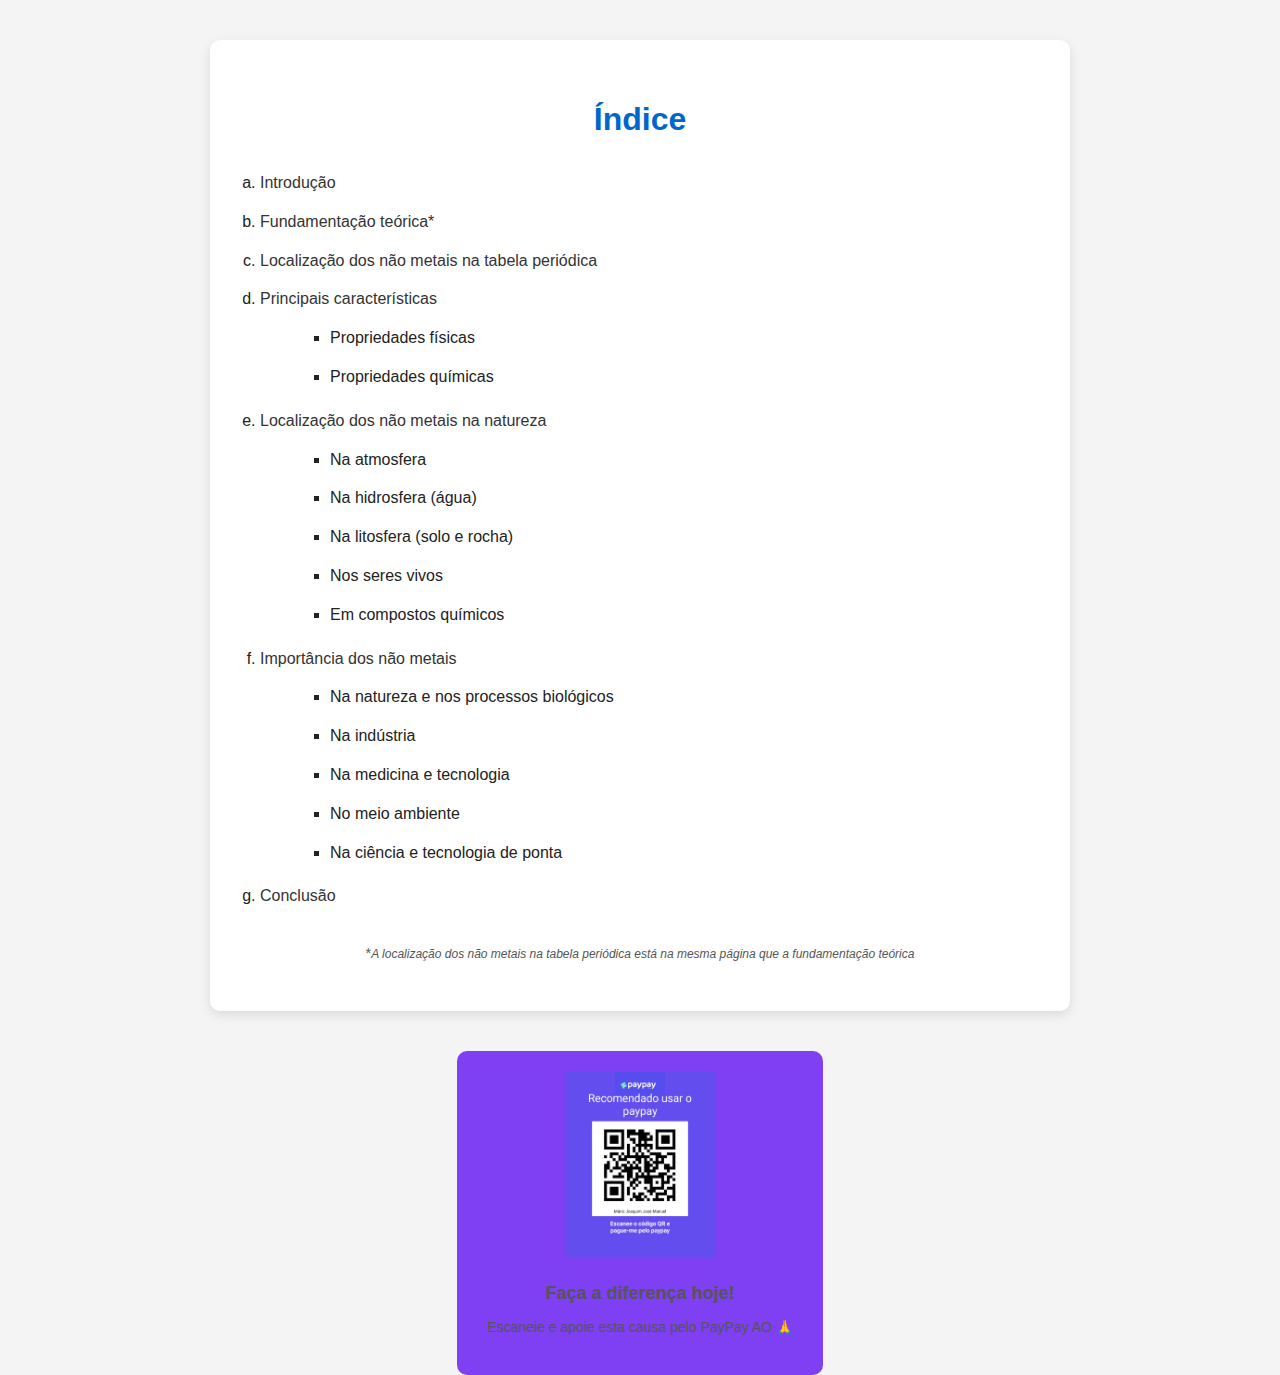
<file: index.html>
<!DOCTYPE html>
<html lang="pt-br">
<head>
  <meta charset="UTF-8">
  <meta name="viewport" content="width=device-width">
  <title>Não Metais - Índice</title>
  <style>
    body {
      font-family: 'Segoe UI', Arial, sans-serif;
      font-size: 1em;
      line-height: 1.8;
      background-color: #f4f4f4;
      color: #222;
      margin: 0;
      padding: 0;
    }

    main {
      max-width: 800px;
      margin: 40px auto;
      background-color: #ffffff;
      padding: 30px;
      border-radius: 10px;
      box-shadow: 0 4px 12px rgba(0, 0, 0, 0.1);
    }

    h1 {
      text-align: center;
      font-size: 2em;
      color: #0066cc;
      margin-bottom: 20px;
    }

    ol {
      padding-left: 20px;
    }

    li {
      margin: 10px 0;
    }

    a {
      text-decoration: none;
      color: #333;
      transition: color 0.3s;
    }

    a:hover {
      color: #007BFF;
    }

    a:visited {
      color: #6c757d;
    }

    ul {
      margin-top: 5px;
      margin-bottom: 15px;
      margin-left: 30px;
      list-style-type: square;
    }

    p {
      margin-top: 30px;
      font-size: 0.9em;
      color: #555;
      text-align: center;
    }

    small {
      font-style: italic;
    }

    @media (max-width: 600px) {
      main {
        padding: 20px;
        margin: 20px;
      }

      h1 {
        font-size: 1.5em;
      }
    }
  </style>
</head>
<body>
  <main>
    <h1>Índice</h1>
    <ol type="a">
      <li><a href="introducao.html">Introdução</a></li>
      <li><a href="fundamentacao.html">Fundamentação teórica*</a></li>
      <li><a href="fundamentacao.html">Localização dos não metais na tabela periódica</a></li>
      <li><a href="caracteristicas.html">Principais características</a></li>
      <ul>
        <li>Propriedades físicas</li>
        <li>Propriedades químicas</li>
      </ul>
      <li><a href="localizacao-natureza.html">Localização dos não metais na natureza</a></li>
      <ul>
        <li>Na atmosfera</li>
        <li>Na hidrosfera (água)</li>
        <li>Na litosfera (solo e rocha)</li>
        <li>Nos seres vivos</li>
        <li>Em compostos químicos</li>
      </ul>
      <li><a href="importancia.html">Importância dos não metais</a></li>
      <ul>
        <li>Na natureza e nos processos biológicos</li>
        <li>Na indústria</li>
        <li>Na medicina e tecnologia</li>
        <li>No meio ambiente</li>
        <li>Na ciência e tecnologia de ponta</li>
      </ul>
      <li><a href="clusao.html">Conclusão</a></li>
    </ol>

    <p>*<small>A localização dos não metais na tabela periódica está na mesma página que a fundamentação teórica</small></p>
  </main>
  <div style="display:flex; justify-content:center; align-items:center; width:100%; margin-top:20px;">
    <div style="background:#7F3FF2; color:#fff; padding:20px 30px; border-radius:10px; display:inline-block; text-align:center; font-family:Arial, sans-serif;">
      <img src="QRCode.jpg" alt="QR PayPay" style="width:150px; margin-bottom:10px;">
      <p style="margin:0; font-size:18px;"><strong>Faça a diferença hoje!</strong></p>
      <p style="margin:5px 0 15px; font-size:14px;">Escaneie e apoie esta causa pelo PayPay AO 🙏</p>
    </div>
</div>
</body>
</html>
</file>
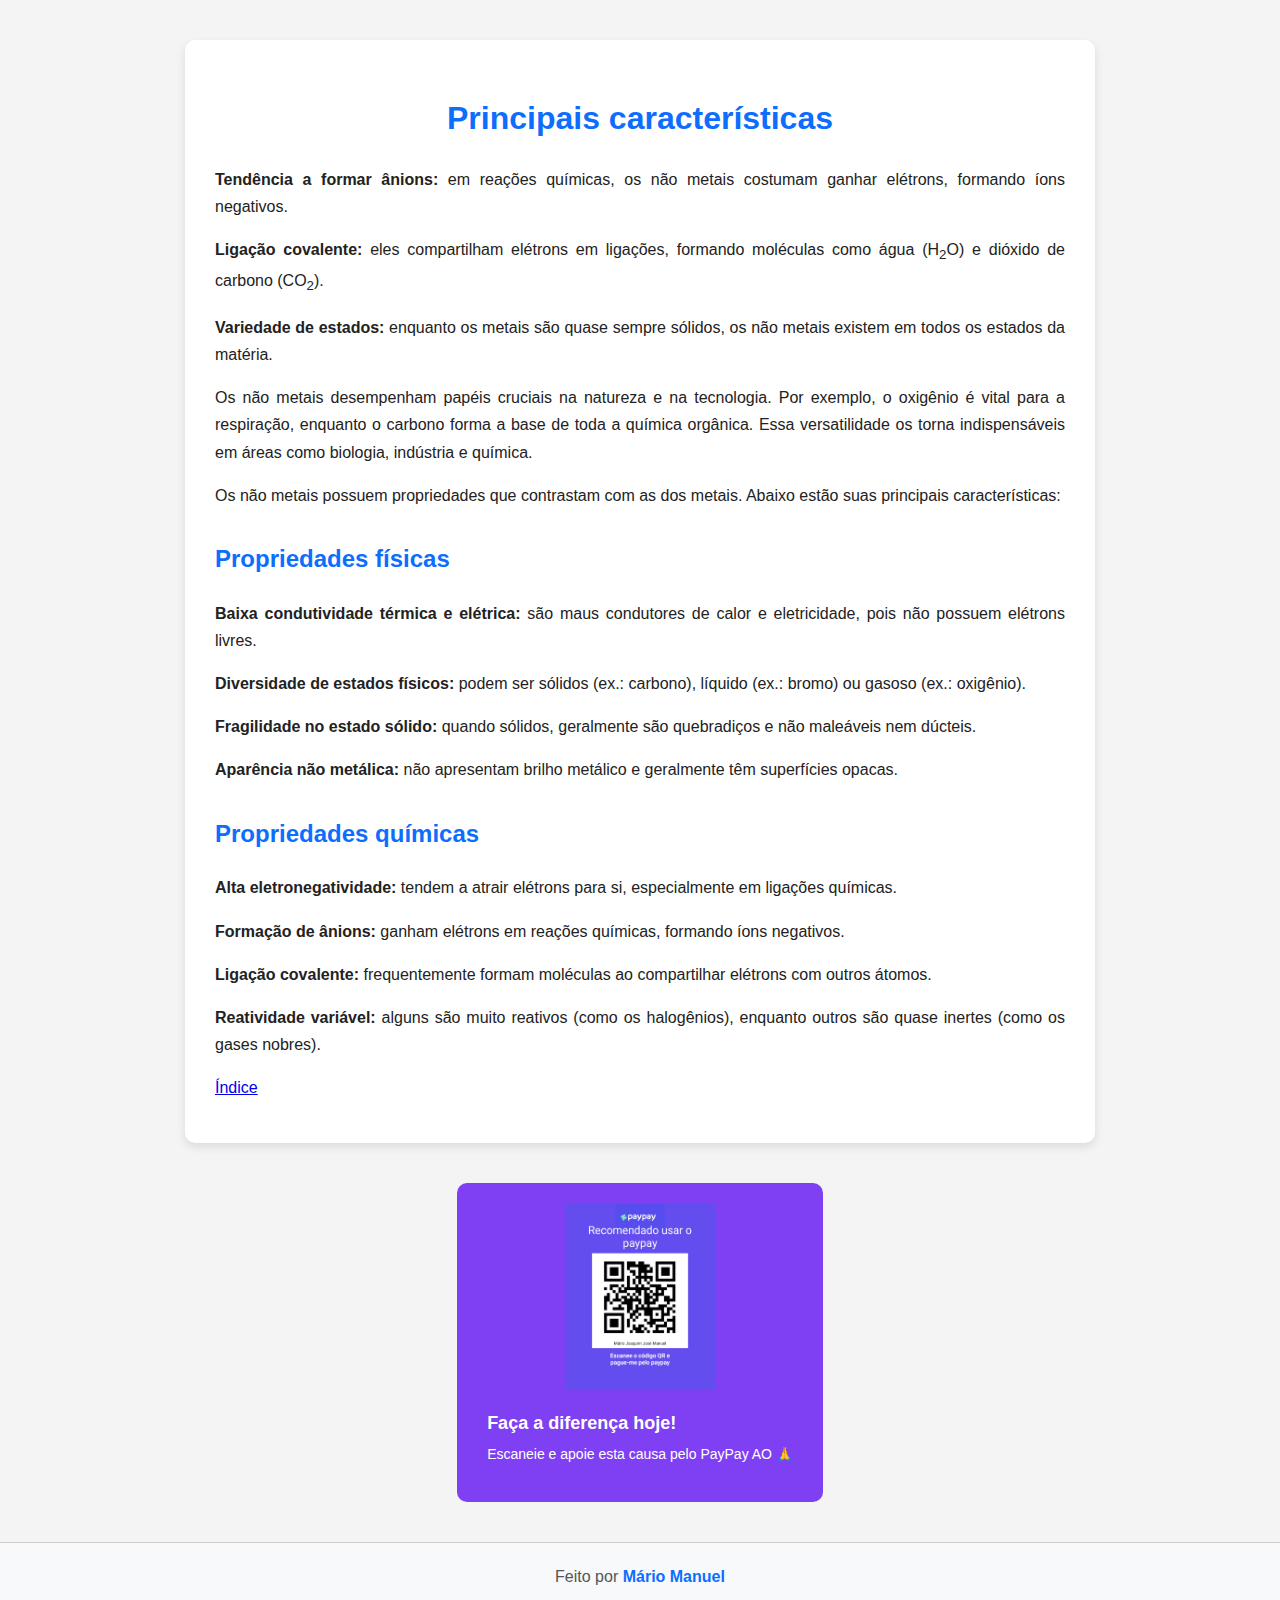
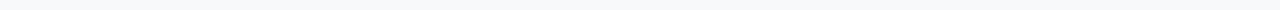
<file: caracteristicas.html>
<!DOCTYPE html>
<html lang="pt-br">
<head>
  <meta charset="UTF-8">
  <meta name="viewport" content="width=device-width, initial-scale=1.0">
  <title>Não Metais - Principais Características</title>
  <style>
    body {
      font-family: 'Segoe UI', Arial, sans-serif;
      background-color: #f4f4f4;
      color: #222;
      margin: 0;
      padding: 0;
      line-height: 1.7;
    }

    main {
      max-width: 850px;
      background-color: #fff;
      margin: 40px auto;
      padding: 30px;
      border-radius: 10px;
      box-shadow: 0 4px 10px rgba(0, 0, 0, 0.1);
    }

    h1 {
      text-align: center;
      color: #0d6efd;
      margin-bottom: 20px;
    }

    h2 {
      color: #0d6efd;
      margin-top: 30px;
    }

    p {
      margin-bottom: 12px;
      text-align: justify;
    }

    footer {
      text-align: center;
      padding: 20px;
      background-color: #f8f9fa;
      border-top: 1px solid #ccc;
      margin-top: 40px;
      color: #555;
    }

    footer a {
      text-decoration: none;
      color: #0d6efd;
      font-weight: bold;
    }

    footer a:hover {
      text-decoration: underline;
    }

    @media (max-width: 600px) {
      main {
        margin: 20px;
        padding: 20px;
      }
    }
  </style>
</head>
<body>
  <main>
    <h1>Principais características</h1>
    <p><strong>Tendência a formar ânions:</strong> em reações químicas, os não metais costumam ganhar elétrons, formando íons negativos.</p>
    <p><strong>Ligação covalente:</strong> eles compartilham elétrons em ligações, formando moléculas como água (H<sub>2</sub>O) e dióxido de carbono (CO<sub>2</sub>).</p>
    <p><strong>Variedade de estados:</strong> enquanto os metais são quase sempre sólidos, os não metais existem em todos os estados da matéria.</p>
    <p>Os não metais desempenham papéis cruciais na natureza e na tecnologia. Por exemplo, o oxigênio é vital para a respiração, enquanto o carbono forma a base de toda a química orgânica. Essa versatilidade os torna indispensáveis em áreas como biologia, indústria e química.</p>
    <p>Os não metais possuem propriedades que contrastam com as dos metais. Abaixo estão suas principais características:</p>

    <h2>Propriedades físicas</h2>
    <p><strong>Baixa condutividade térmica e elétrica:</strong> são maus condutores de calor e eletricidade, pois não possuem elétrons livres.</p>
    <p><strong>Diversidade de estados físicos:</strong> podem ser sólidos (ex.: carbono), líquido (ex.: bromo) ou gasoso (ex.: oxigênio).</p>
    <p><strong>Fragilidade no estado sólido:</strong> quando sólidos, geralmente são quebradiços e não maleáveis nem dúcteis.</p>
    <p><strong>Aparência não metálica:</strong> não apresentam brilho metálico e geralmente têm superfícies opacas.</p>

    <h2>Propriedades químicas</h2>
    <p><strong>Alta eletronegatividade:</strong> tendem a atrair elétrons para si, especialmente em ligações químicas.</p>
    <p><strong>Formação de ânions:</strong> ganham elétrons em reações químicas, formando íons negativos.</p>
    <p><strong>Ligação covalente:</strong> frequentemente formam moléculas ao compartilhar elétrons com outros átomos.</p>
    <p><strong>Reatividade variável:</strong> alguns são muito reativos (como os halogênios), enquanto outros são quase inertes (como os gases nobres).</p>
    <p><a href="index.html">Índice</a></p>
  </main>
<div style="display:flex; justify-content:center; align-items:center; width:100%; margin-top:20px;">
    <div style="background:#7F3FF2; color:#fff; padding:20px 30px; border-radius:10px; display:inline-block; text-align:center; font-family:Arial, sans-serif;">
      <img src="QRCode.jpg" alt="QR PayPay" style="width:150px; margin-bottom:10px;">
      <p style="margin:0; font-size:18px;"><strong>Faça a diferença hoje!</strong></p>
      <p style="margin:5px 0 15px; font-size:14px;">Escaneie e apoie esta causa pelo PayPay AO 🙏</p>
    </div>
</div>
  <footer>
    Feito por <a href="https://github.com/mariojjmanuel/html-css" target="_blank">Mário Manuel</a>
  </footer>
</body>
</html>
</file>
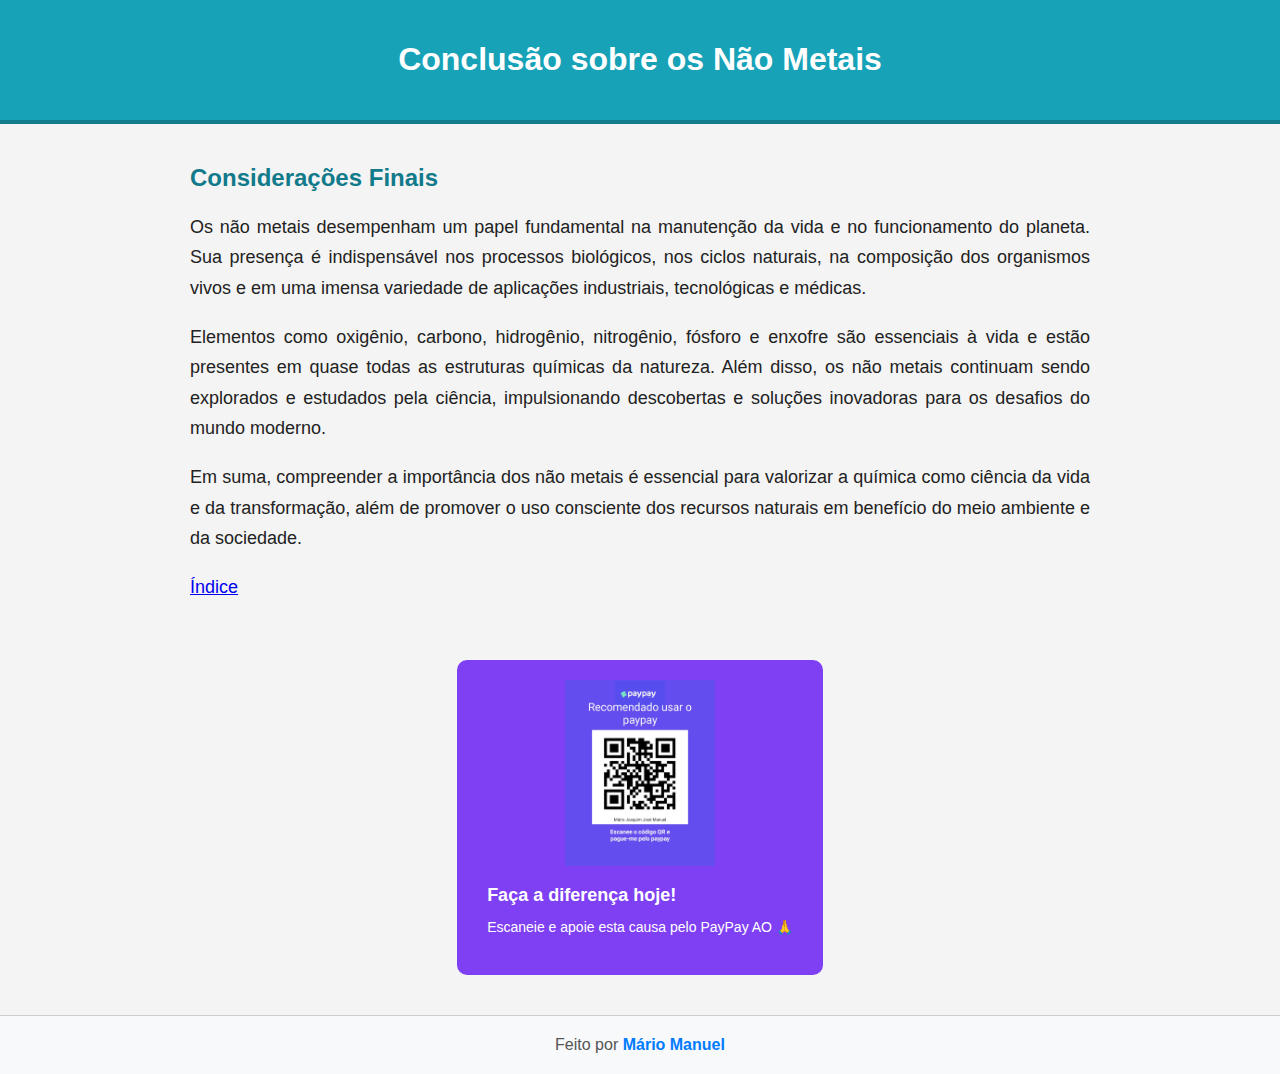
<file: clusao.html>
<!DOCTYPE html>
<html lang="pt">
<head>
  <meta charset="UTF-8">
  <meta name="viewport" content="width=device-width, initial-scale=1">
  <title>Conclusão - Não Metais</title>
  <style>
    body {
      font-family: 'Segoe UI', sans-serif;
      background-color: #f4f4f4;
      color: #222;
      margin: 0;
      padding: 0;
    }

    header {
      background-color: #17a2b8;
      color: white;
      padding: 20px;
      text-align: center;
      border-bottom: 4px solid #117a8b;
    }

    main {
      padding: 20px;
      max-width: 900px;
      margin: auto;
    }

    h2 {
      color: #117a8b;
      margin-top: 20px;
    }

    p {
      font-size: 18px;
      line-height: 1.7;
      text-align: justify;
    }

    footer {
      background-color: #f8f9fa;
      color: #555;
      text-align: center;
      padding: 20px;
      margin-top: 40px;
      border-top: 1px solid #ccc;
    }

    footer a {
      color: #007BFF;
      text-decoration: none;
      font-weight: bold;
    }

    footer a:hover {
      text-decoration: underline;
    }

    @media (max-width: 600px) {
      body {
        font-size: 16px;
      }
    }
  </style>
</head>
<body>
  <header>
    <h1>Conclusão sobre os Não Metais</h1>
  </header>

  <main>
    <h2>Considerações Finais</h2>
    <p>
      Os não metais desempenham um papel fundamental na manutenção da vida e no funcionamento do planeta. Sua presença é indispensável nos processos biológicos, nos ciclos naturais, na composição dos organismos vivos e em uma imensa variedade de aplicações industriais, tecnológicas e médicas. 
    </p>
    <p>
      Elementos como oxigênio, carbono, hidrogênio, nitrogênio, fósforo e enxofre são essenciais à vida e estão presentes em quase todas as estruturas químicas da natureza. Além disso, os não metais continuam sendo explorados e estudados pela ciência, impulsionando descobertas e soluções inovadoras para os desafios do mundo moderno.
    </p>
    <p>
      Em suma, compreender a importância dos não metais é essencial para valorizar a química como ciência da vida e da transformação, além de promover o uso consciente dos recursos naturais em benefício do meio ambiente e da sociedade.
    </p>
    <p><a href="index.html">Índice</a></p>
  </main>
<div style="display:flex; justify-content:center; align-items:center; width:100%; margin-top:20px;">
    <div style="background:#7F3FF2; color:#fff; padding:20px 30px; border-radius:10px; display:inline-block; text-align:center; font-family:Arial, sans-serif;">
      <img src="QRCode.jpg" alt="QR PayPay" style="width:150px; margin-bottom:10px;">
      <p style="margin:0; font-size:18px;"><strong>Faça a diferença hoje!</strong></p>
      <p style="margin:5px 0 15px; font-size:14px;">Escaneie e apoie esta causa pelo PayPay AO 🙏</p>
    </div>
</div>
  <footer>
    Feito por <a href="https://github.com/mariojjmanuel/html-css" target="_blank">Mário Manuel</a>
  </footer>
</body>
</html>
</file>
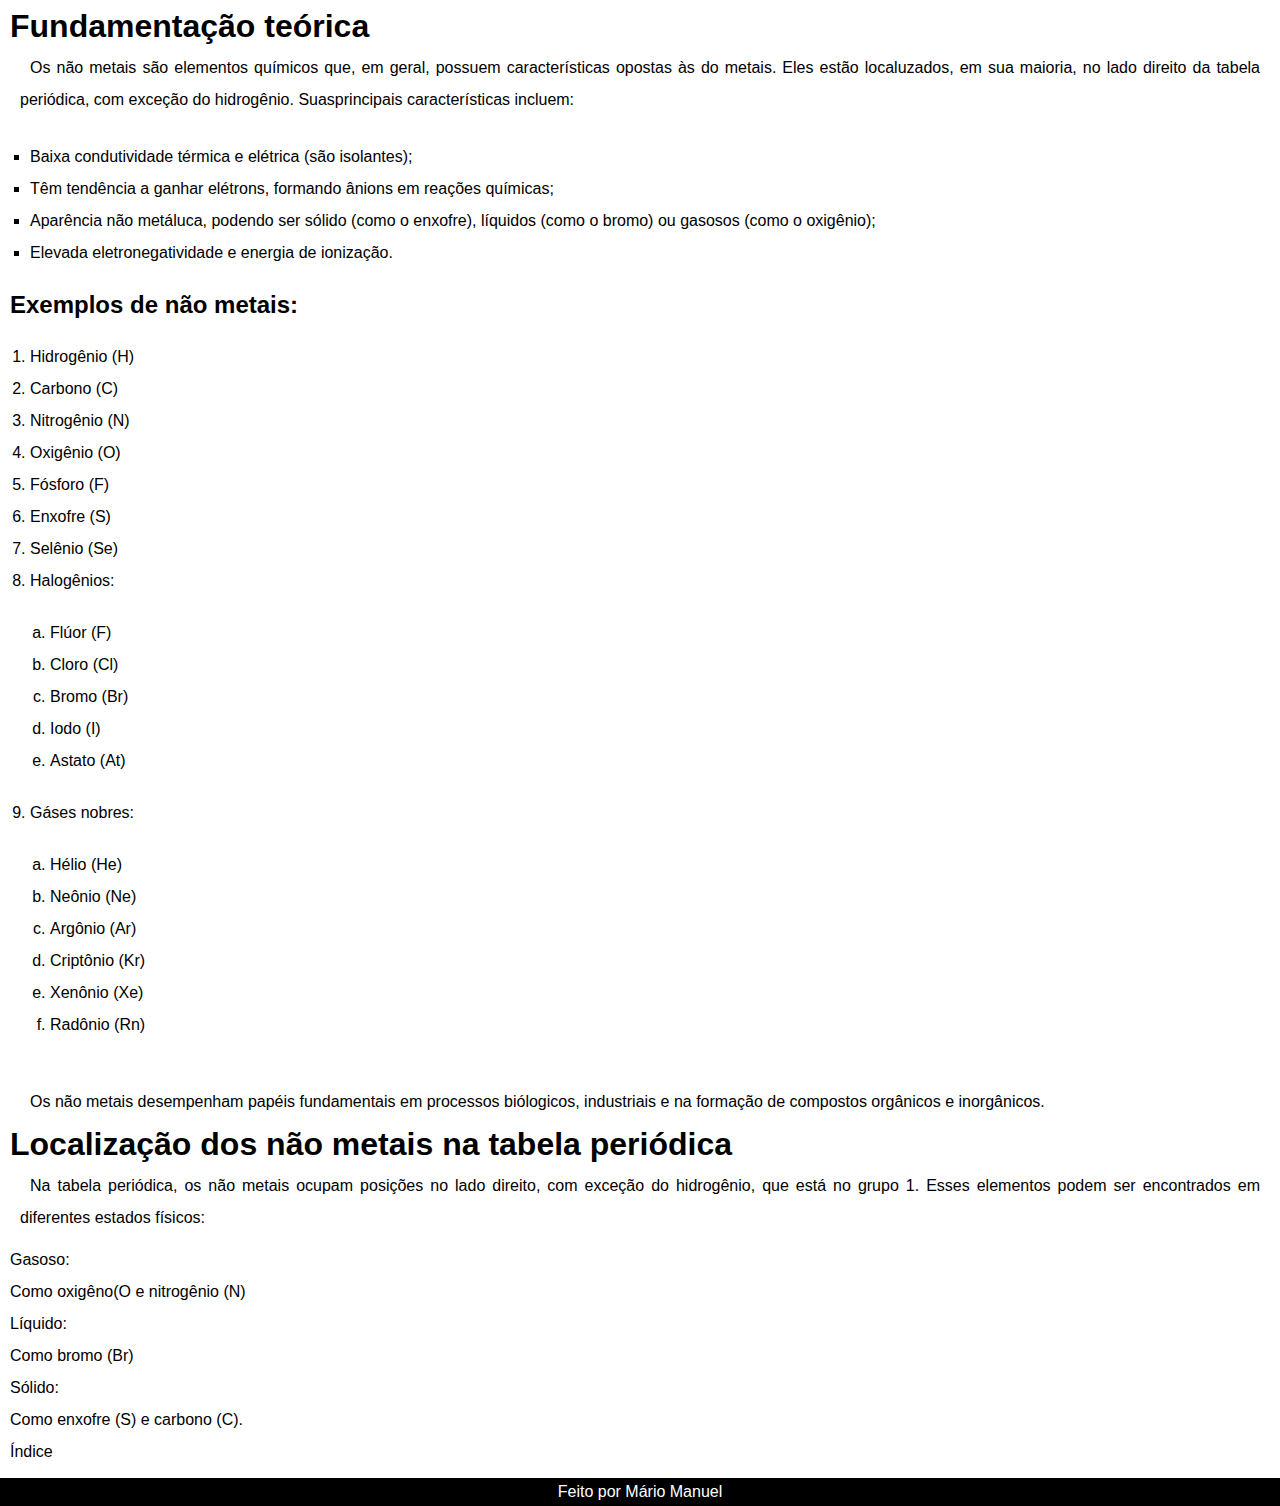
<file: fundamentacao.html>
<!DOCTYPE>
<html lang="pt-br">
  <head>
    <meta charset="UTF-8">
    <meta name="viewport" content="width=device-width">
    <title>Não Metais</title>
    <style>
    *{
      margin: 0px;
      padding: 0px;
    }
  
      main{
        font-family: Arial, Sans-Serif;
        font-size: 1em;
        text-align: justify;
        line-height: 2em;
        margin: 10px;
      }
      
      main p{
        text-indent: 10px;
        margin: 5px;
        padding: 5px;
      }
      
      main ul, ol{
        margin: 10px;
        padding: 10px;
      }
      
      main h1{
        text-align: left;
      }
      
      main a{
        color: black;
        text-decoration: none;
      }
      main a:hover{
        color: #00f;
        text-decoration: underline;
      }
      
      footer{
        font-family: Arial, Sans-Serif;
        text-align: center;
        background-color: black;
        color: white;
        padding: 5px;
      }
      
      footer p > span{
        font-family: 'Cursive', Sans-Serif;
      }
    </style>
  </head>
  <body>
  <main>
    <h1>Fundamentação teórica</h1>
    <p>Os não metais são elementos químicos que, em geral, possuem características opostas às do metais. Eles estão localuzados, em sua maioria, no lado direito da tabela periódica, com exceção do hidrogênio. Suasprincipais características incluem:</p>
    <ul type="square">
      <li>Baixa condutividade térmica e elétrica (são isolantes);</li>
      <li>Têm tendência a ganhar elétrons, formando ânions em reações químicas;</li>
      <li>Aparência não metáluca, podendo ser sólido (como o enxofre), líquidos (como o bromo) ou gasosos (como o oxigênio);</li>
      <li>Elevada eletronegatividade e energia de ionização.</li>
    </ul>
    <h2>Exemplos de não metais:</h2>
    <ol>
      <li>Hidrogênio (H)</li>
      <li>Carbono (C)</li>
      <li>Nitrogênio (N)</li>
      <li>Oxigênio (O)</li>
      <li>Fósforo (F)</li>
      <li>Enxofre (S)</li>
      <li>Selênio (Se)</li>
      <li>Halogênios:</li>
      <ol type="a">
        <li>Flúor (F)</li>
        <li>Cloro (Cl)</li>
        <li>Bromo (Br)</li>
        <li>Iodo (I)</li>
        <li>Astato (At)</li>
      </ol>
      <li>Gáses nobres:</li>
      <ol type="a">
        <li>Hélio (He)</li>
        <li>Neônio (Ne)</li>
        <li>Argônio (Ar)</li>
        <li>Criptônio (Kr)</li>
        <li>Xenônio (Xe)</li>
        <li>Radônio (Rn)</li>
      </ol>
    </ol>
    <p>Os não metais desempenham papéis fundamentais em processos biólogicos, industriais e na formação de compostos orgânicos e inorgânicos.</p>
    <h1>Localização dos não metais na tabela periódica</h1>
      <p>Na tabela periódica, os não metais ocupam posições no lado direito, com exceção do hidrogênio, que está no grupo 1. Esses elementos podem ser encontrados em diferentes estados físicos:</p>
      <dl>
        <dt>Gasoso:</dt>
        <dd>Como oxigêno(O e nitrogênio (N)</dd>
        <dt>Líquido:</dt>
        <dd>Como bromo (Br)</dd>
        <dt>Sólido:</dt>
        <dd>Como enxofre (S) e carbono (C).</dd>
      </dl>
    <a href="index.html" target="_self">Índice</a>
  </main>
  <footer>
    <p>Feito por <span>Mário Manuel</span></p>
  </footer>
  </body>
</html>
</file>
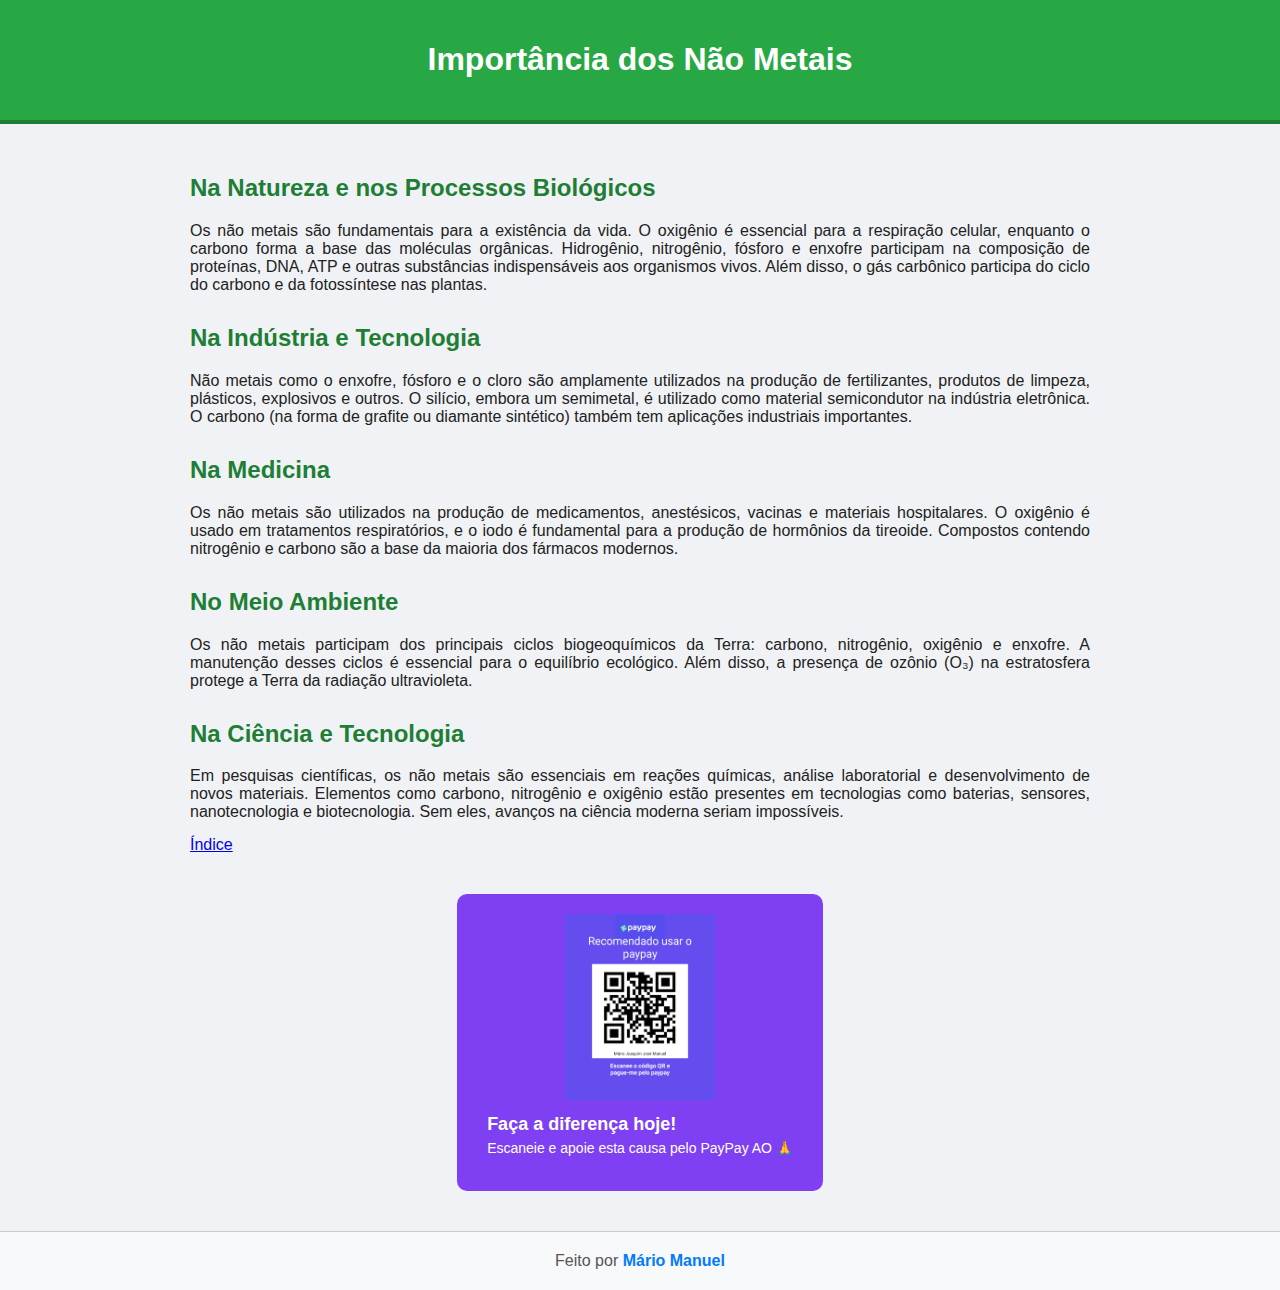
<file: importancia.html>
<!DOCTYPE html>
<html lang="pt">
<head>
  <meta charset="UTF-8">
  <meta name="viewport" content="width=device-width, initial-scale=1">
  <title>Importância dos Não Metais</title>
  <style>
    body {
      font-family: 'Segoe UI', sans-serif;
      background-color: #f0f2f5;
      color: #222;
      margin: 0;
      padding: 0;
    }

    header {
      background-color: #28a745;
      color: white;
      padding: 20px;
      text-align: center;
      border-bottom: 4px solid #1e7e34;
    }

    main {
      padding: 20px;
      max-width: 900px;
      margin: auto;
    }

    h2 {
      color: #1e7e34;
      margin-top: 30px;
    }

    p {
      margin-bottom: 15px;
      text-align: justify;
    }

    footer {
      background-color: #f8f9fa;
      color: #555;
      text-align: center;
      padding: 20px;
      margin-top: 40px;
      border-top: 1px solid #ccc;
    }

    footer a {
      color: #007BFF;
      text-decoration: none;
      font-weight: bold;
    }

    footer a:hover {
      text-decoration: underline;
    }

    @media (max-width: 600px) {
      body {
        font-size: 16px;
      }
    }
  </style>
</head>
<body>
  <header>
    <h1>Importância dos Não Metais</h1>
  </header>

  <main>
    <h2>Na Natureza e nos Processos Biológicos</h2>
    <p>
      Os não metais são fundamentais para a existência da vida. O oxigênio é essencial para a respiração celular, enquanto o carbono forma a base das moléculas orgânicas. Hidrogênio, nitrogênio, fósforo e enxofre participam na composição de proteínas, DNA, ATP e outras substâncias indispensáveis aos organismos vivos. Além disso, o gás carbônico participa do ciclo do carbono e da fotossíntese nas plantas.
    </p>

    <h2>Na Indústria e Tecnologia</h2>
    <p>
      Não metais como o enxofre, fósforo e o cloro são amplamente utilizados na produção de fertilizantes, produtos de limpeza, plásticos, explosivos e outros. O silício, embora um semimetal, é utilizado como material semicondutor na indústria eletrônica. O carbono (na forma de grafite ou diamante sintético) também tem aplicações industriais importantes.
    </p>

    <h2>Na Medicina</h2>
    <p>
      Os não metais são utilizados na produção de medicamentos, anestésicos, vacinas e materiais hospitalares. O oxigênio é usado em tratamentos respiratórios, e o iodo é fundamental para a produção de hormônios da tireoide. Compostos contendo nitrogênio e carbono são a base da maioria dos fármacos modernos.
    </p>

    <h2>No Meio Ambiente</h2>
    <p>
      Os não metais participam dos principais ciclos biogeoquímicos da Terra: carbono, nitrogênio, oxigênio e enxofre. A manutenção desses ciclos é essencial para o equilíbrio ecológico. Além disso, a presença de ozônio (O₃) na estratosfera protege a Terra da radiação ultravioleta.
    </p>

    <h2>Na Ciência e Tecnologia</h2>
    <p>
      Em pesquisas científicas, os não metais são essenciais em reações químicas, análise laboratorial e desenvolvimento de novos materiais. Elementos como carbono, nitrogênio e oxigênio estão presentes em tecnologias como baterias, sensores, nanotecnologia e biotecnologia. Sem eles, avanços na ciência moderna seriam impossíveis.
    </p>
    <a href="index.html">Índice</a>
  </main>
<div style="display:flex; justify-content:center; align-items:center; width:100%; margin-top:20px;">
    <div style="background:#7F3FF2; color:#fff; padding:20px 30px; border-radius:10px; display:inline-block; text-align:center; font-family:Arial, sans-serif;">
      <img src="QRCode.jpg" alt="QR PayPay" style="width:150px; margin-bottom:10px;">
      <p style="margin:0; font-size:18px;"><strong>Faça a diferença hoje!</strong></p>
      <p style="margin:5px 0 15px; font-size:14px;">Escaneie e apoie esta causa pelo PayPay AO 🙏</p>
    </div>
</div>
  <footer>
    Feito por <a href="https://github.com/mariojjmanuel/html-css" target="_blank">Mário Manuel</a>
  </footer>
</body>
</html>
</file>
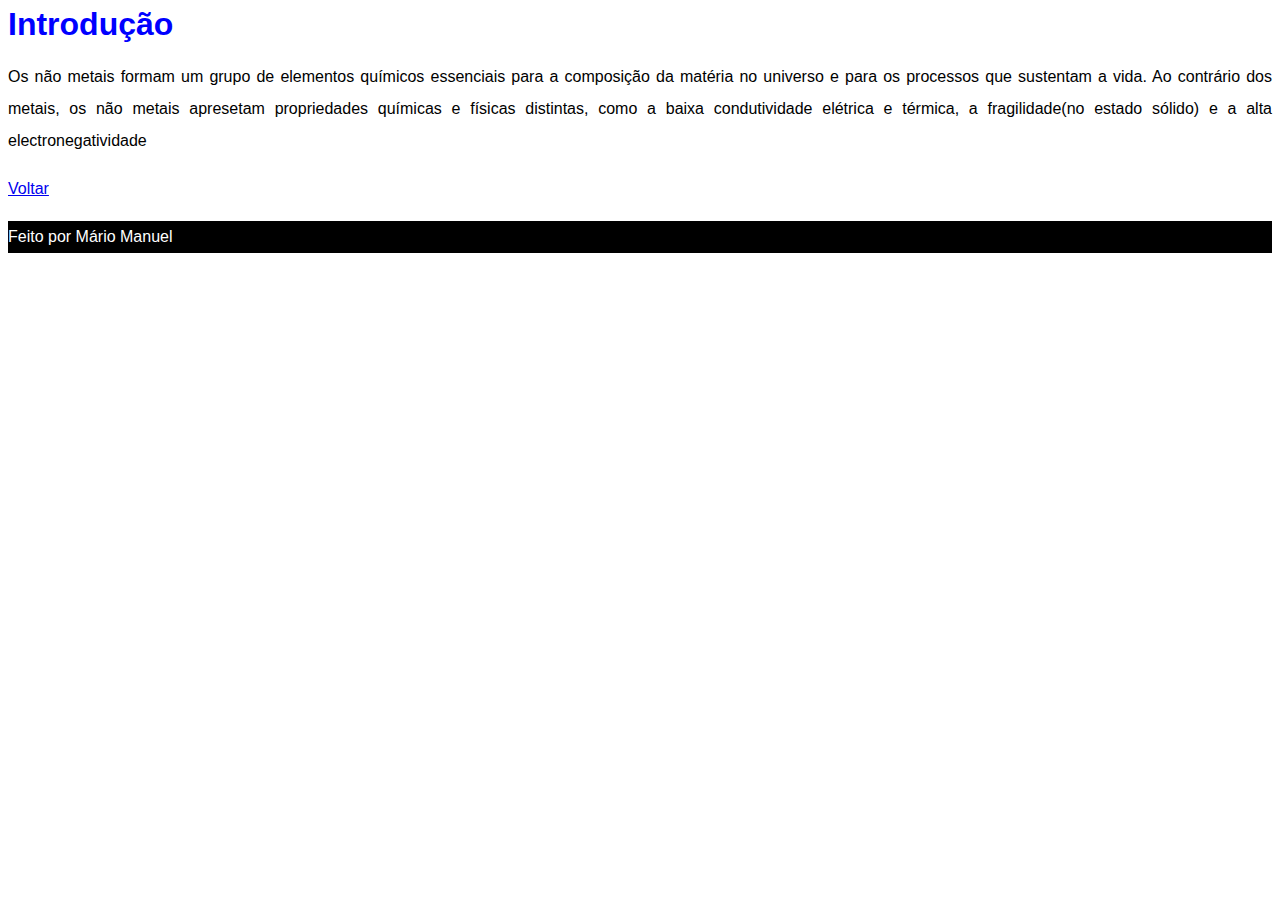
<file: introducao.html>
<!DOCTYPE>
<html lang="pt-br">
  <head>
    <meta charset="UTF-8">
    <meta name="viewport" content="width=device-width">
    <title>Não Metais</title>
    <style>
    
      body{
        text-align: justify;
        font-size: 1em;
        font-family: Arial, Helvetica, Sans-Serif;
        line-height: 2em;
      }
      
      h1{
        font-size: 2em;
        color: blue;
      }
      
      footer{
        background-color: black;
        color: white;
      }
    </style>
  </head>
  <body>
    <main>
      <h1>Introdução</h1>
      <article>
        <p>Os não metais formam um grupo de elementos químicos essenciais para a composição da matéria no universo e para os processos que sustentam a vida. Ao contrário dos metais, os não metais apresetam propriedades químicas e físicas distintas, como a baixa condutividade elétrica e térmica, a fragilidade(no estado sólido) e a alta electronegatividade</p>
        <a href="index.html">Voltar</a>
      </article>
    </main>
    <footer>
      <p>Feito por Mário Manuel</p>
    </footer>
  </body>
</html>
</file>
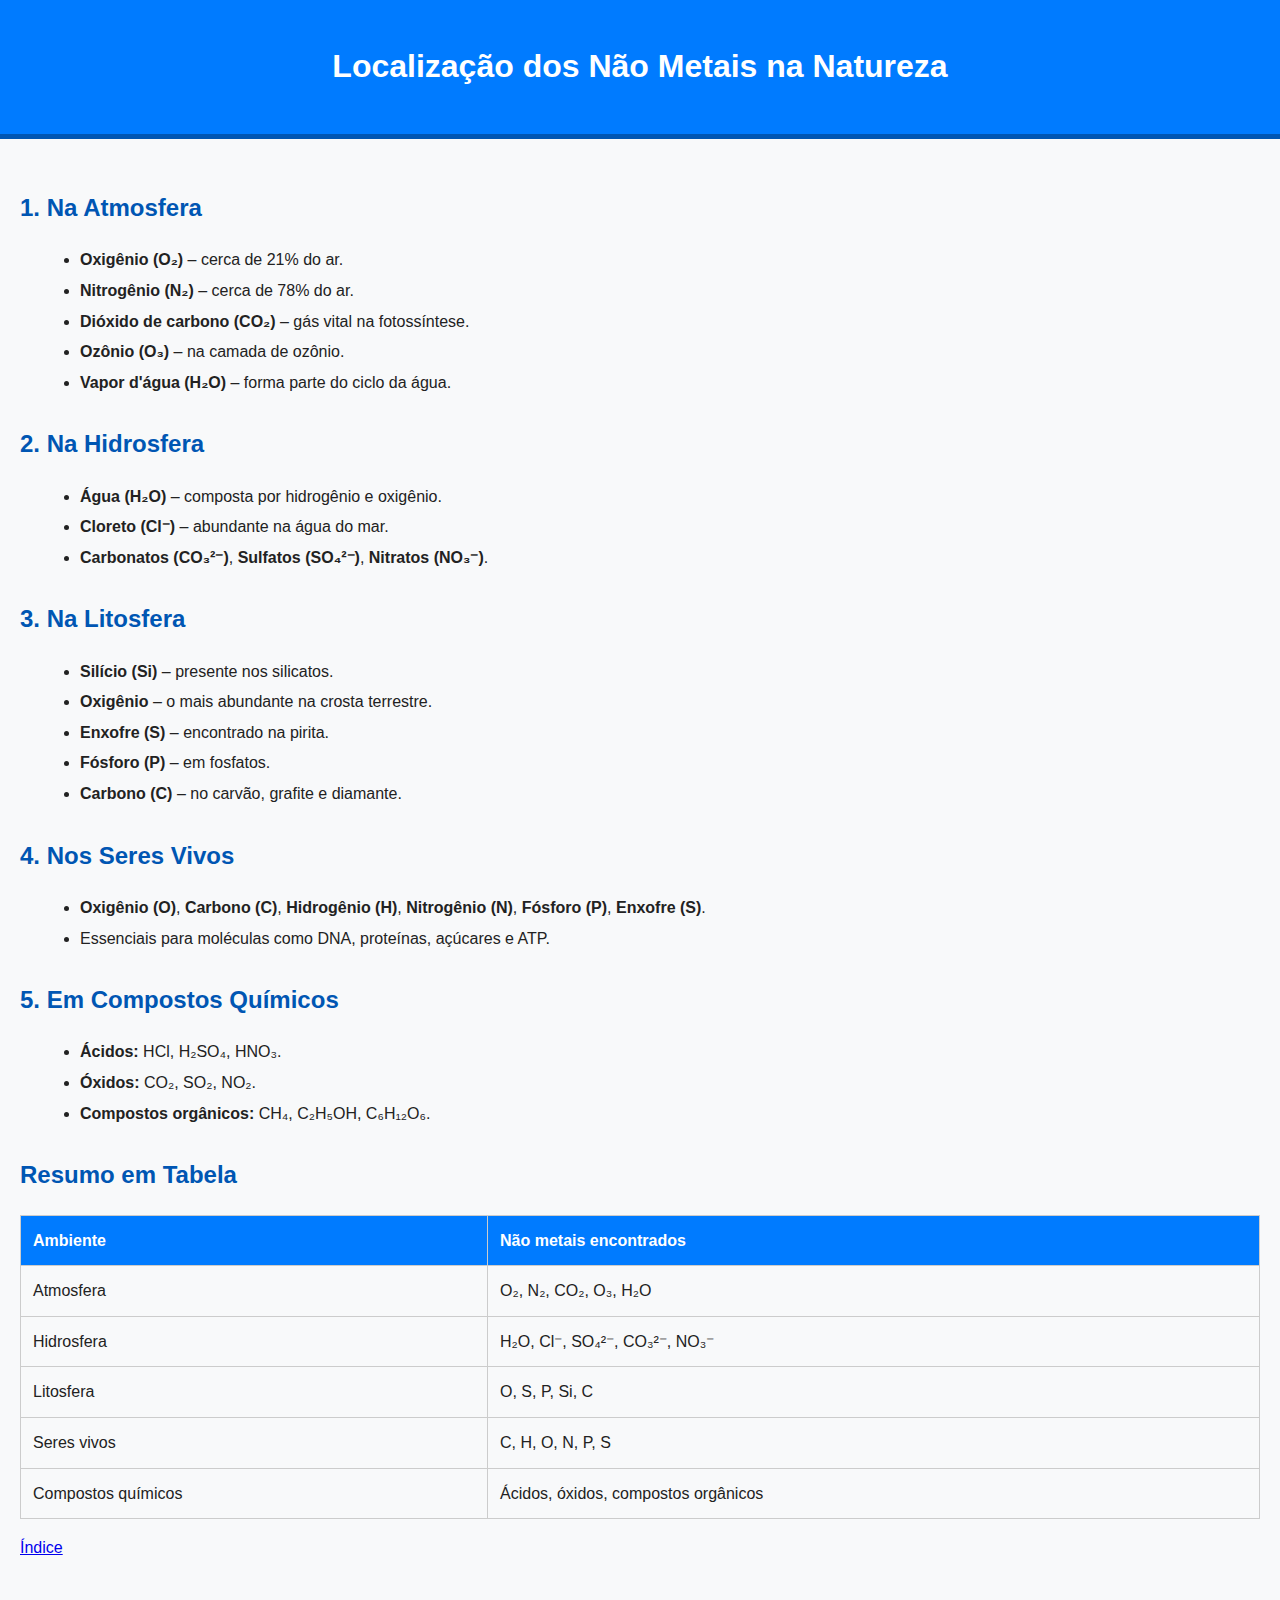
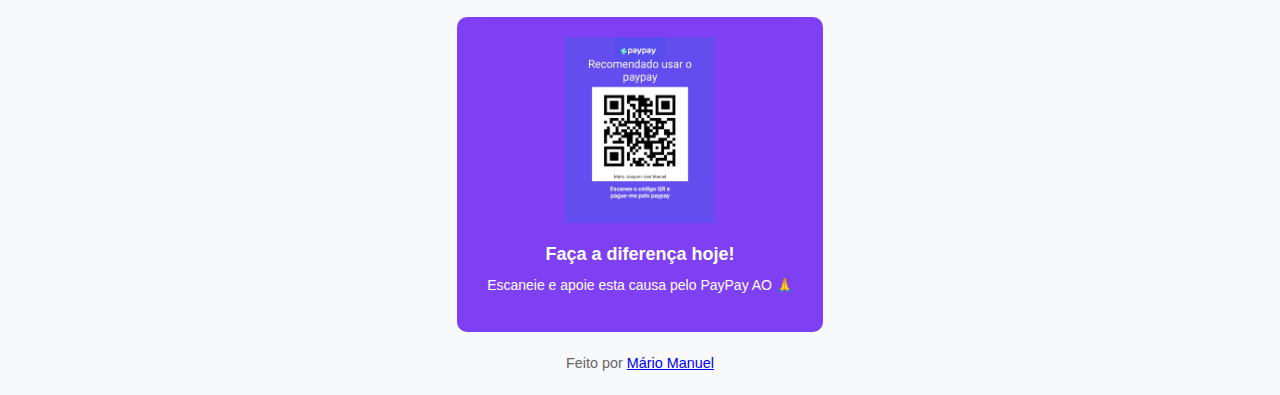
<file: localizacao-natureza.html>
<!DOCTYPE html>
<html lang="pt">
<head>
  <meta charset="UTF-8">
  <meta name="viewport" content="width=device-width, initial-scale=1.0">
  <title>Localização dos Não Metais na Natureza</title>
  <style>
    body {
      font-family: 'Segoe UI', sans-serif;
      background-color: #f8f9fa;
      color: #222;
      margin: 0;
      padding: 0;
      line-height: 1.6;
    }

    header {
      background-color: #007BFF;
      color: white;
      padding: 20px;
      text-align: center;
      border-bottom: 5px solid #0056b3;
    }

    main {
      padding: 20px;
    }

    h2 {
      color: #0056b3;
      margin-top: 30px;
    }

    ul {
      margin-left: 20px;
    }

    li {
      margin-bottom: 5px;
    }

    table {
      width: 100%;
      border-collapse: collapse;
      margin-top: 20px;
    }

    th, td {
      padding: 12px;
      border: 1px solid #ccc;
      text-align: left;
    }

    th {
      background-color: #007BFF;
      color: white;
    }

    footer {
      text-align: center;
      padding: 20px;
      font-size: 0.9em;
      color: #666;
    }

    @media (max-width: 600px) {
      body {
        font-size: 16px;
      }
    }
  </style>
</head>
<body>
  <header>
    <h1>Localização dos Não Metais na Natureza</h1>
  </header>

  <main>
    <h2>1. Na Atmosfera</h2>
    <ul>
      <li><strong>Oxigênio (O₂)</strong> – cerca de 21% do ar.</li>
      <li><strong>Nitrogênio (N₂)</strong> – cerca de 78% do ar.</li>
      <li><strong>Dióxido de carbono (CO₂)</strong> – gás vital na fotossíntese.</li>
      <li><strong>Ozônio (O₃)</strong> – na camada de ozônio.</li>
      <li><strong>Vapor d'água (H₂O)</strong> – forma parte do ciclo da água.</li>
    </ul>

    <h2>2. Na Hidrosfera</h2>
    <ul>
      <li><strong>Água (H₂O)</strong> – composta por hidrogênio e oxigênio.</li>
      <li><strong>Cloreto (Cl⁻)</strong> – abundante na água do mar.</li>
      <li><strong>Carbonatos (CO₃²⁻)</strong>, <strong>Sulfatos (SO₄²⁻)</strong>, <strong>Nitratos (NO₃⁻)</strong>.</li>
    </ul>

    <h2>3. Na Litosfera</h2>
    <ul>
      <li><strong>Silício (Si)</strong> – presente nos silicatos.</li>
      <li><strong>Oxigênio</strong> – o mais abundante na crosta terrestre.</li>
      <li><strong>Enxofre (S)</strong> – encontrado na pirita.</li>
      <li><strong>Fósforo (P)</strong> – em fosfatos.</li>
      <li><strong>Carbono (C)</strong> – no carvão, grafite e diamante.</li>
    </ul>

    <h2>4. Nos Seres Vivos</h2>
    <ul>
      <li><strong>Oxigênio (O)</strong>, <strong>Carbono (C)</strong>, <strong>Hidrogênio (H)</strong>, <strong>Nitrogênio (N)</strong>, <strong>Fósforo (P)</strong>, <strong>Enxofre (S)</strong>.</li>
      <li>Essenciais para moléculas como DNA, proteínas, açúcares e ATP.</li>
    </ul>

    <h2>5. Em Compostos Químicos</h2>
    <ul>
      <li><strong>Ácidos:</strong> HCl, H₂SO₄, HNO₃.</li>
      <li><strong>Óxidos:</strong> CO₂, SO₂, NO₂.</li>
      <li><strong>Compostos orgânicos:</strong> CH₄, C₂H₅OH, C₆H₁₂O₆.</li>
    </ul>

    <h2>Resumo em Tabela</h2>
    <table>
      <thead>
        <tr>
          <th>Ambiente</th>
          <th>Não metais encontrados</th>
        </tr>
      </thead>
      <tbody>
        <tr>
          <td>Atmosfera</td>
          <td>O₂, N₂, CO₂, O₃, H₂O</td>
        </tr>
        <tr>
          <td>Hidrosfera</td>
          <td>H₂O, Cl⁻, SO₄²⁻, CO₃²⁻, NO₃⁻</td>
        </tr>
        <tr>
          <td>Litosfera</td>
          <td>O, S, P, Si, C</td>
        </tr>
        <tr>
          <td>Seres vivos</td>
          <td>C, H, O, N, P, S</td>
        </tr>
        <tr>
          <td>Compostos químicos</td>
          <td>Ácidos, óxidos, compostos orgânicos</td>
        </tr>
      </tbody>
    </table>
    <p><a href="index.html">Índice</a></p>
  </main>
<div style="display:flex; justify-content:center; align-items:center; width:100%; margin-top:20px;">
    <div style="background:#7F3FF2; color:#fff; padding:20px 30px; border-radius:10px; display:inline-block; text-align:center; font-family:Arial, sans-serif;">
      <img src="QRCode.jpg" alt="QR PayPay" style="width:150px; margin-bottom:10px;">
      <p style="margin:0; font-size:18px;"><strong>Faça a diferença hoje!</strong></p>
      <p style="margin:5px 0 15px; font-size:14px;">Escaneie e apoie esta causa pelo PayPay AO 🙏</p>
    </div>
</div>
  <footer>
    Feito por <span><a href="https://github.com/mariojjmanuel/html-css">Mário Manuel</a></span>
  </footer>
</body>
</html>
</file>
